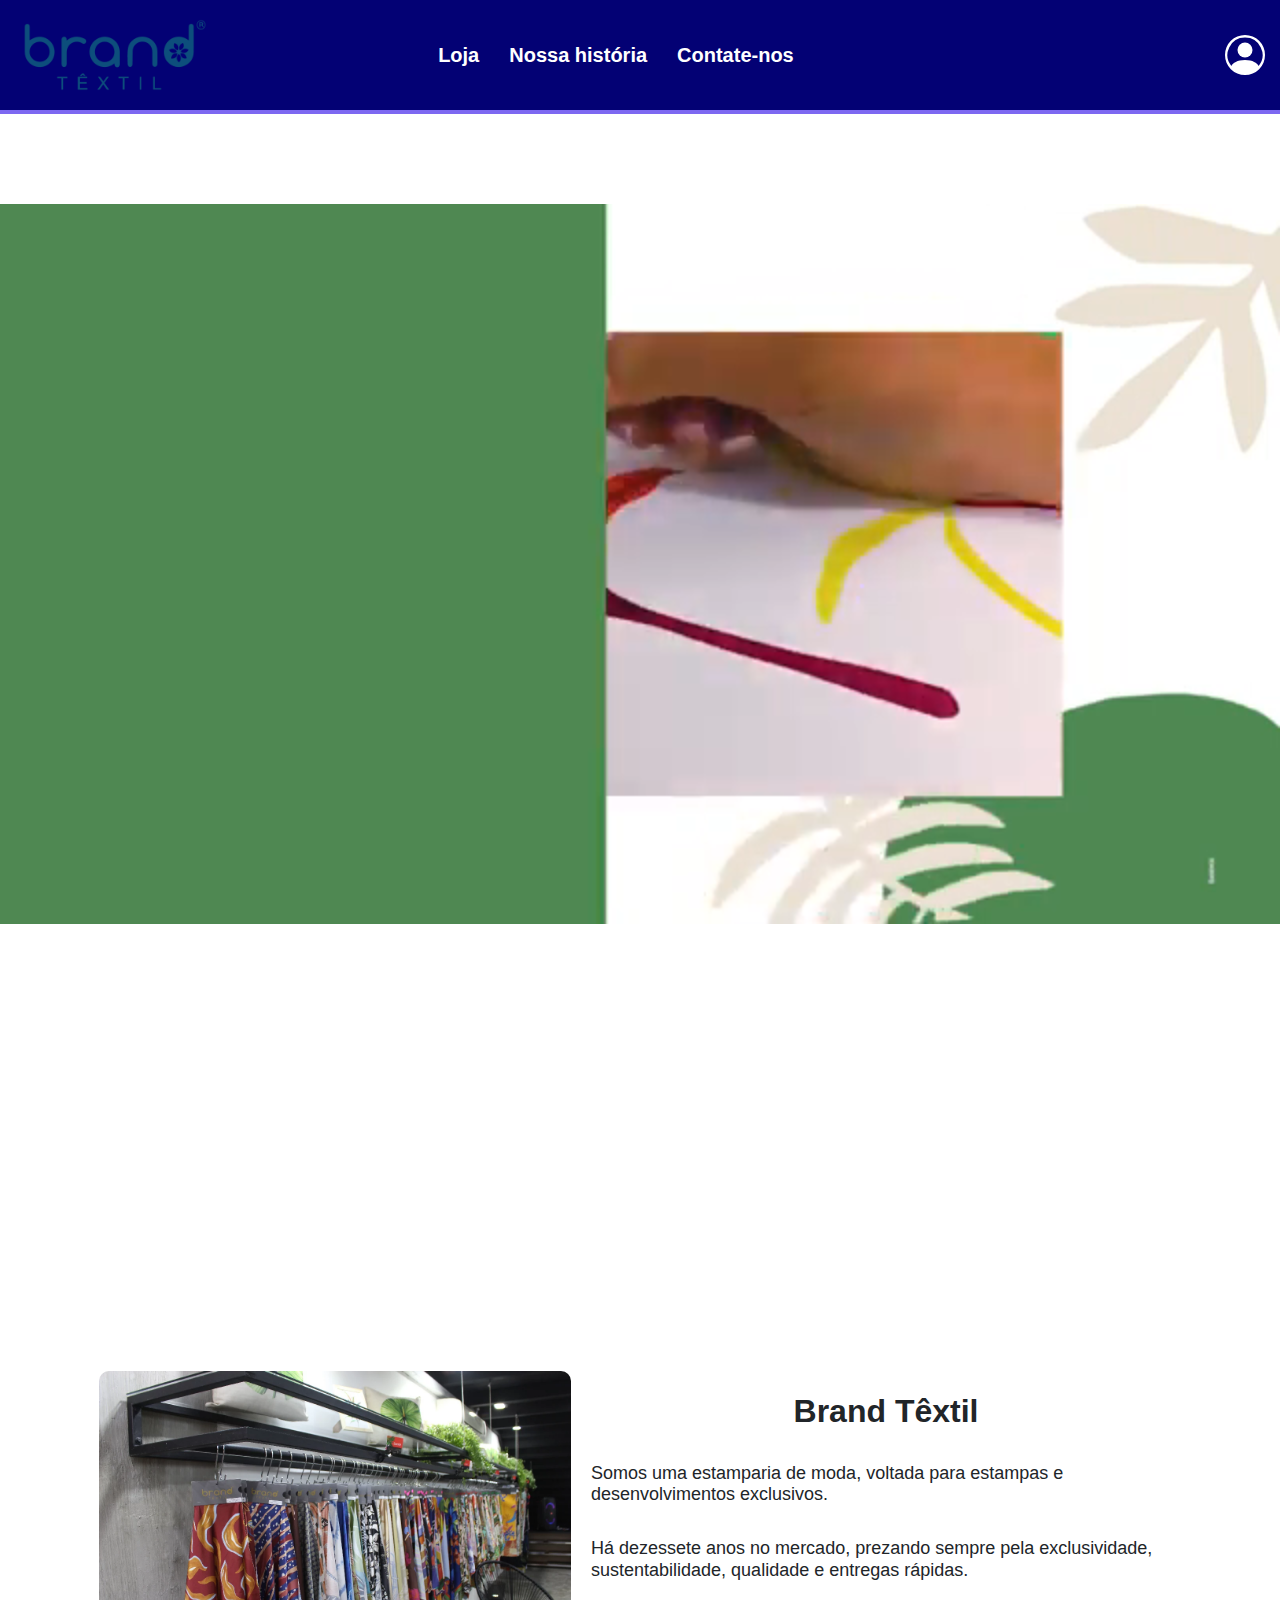
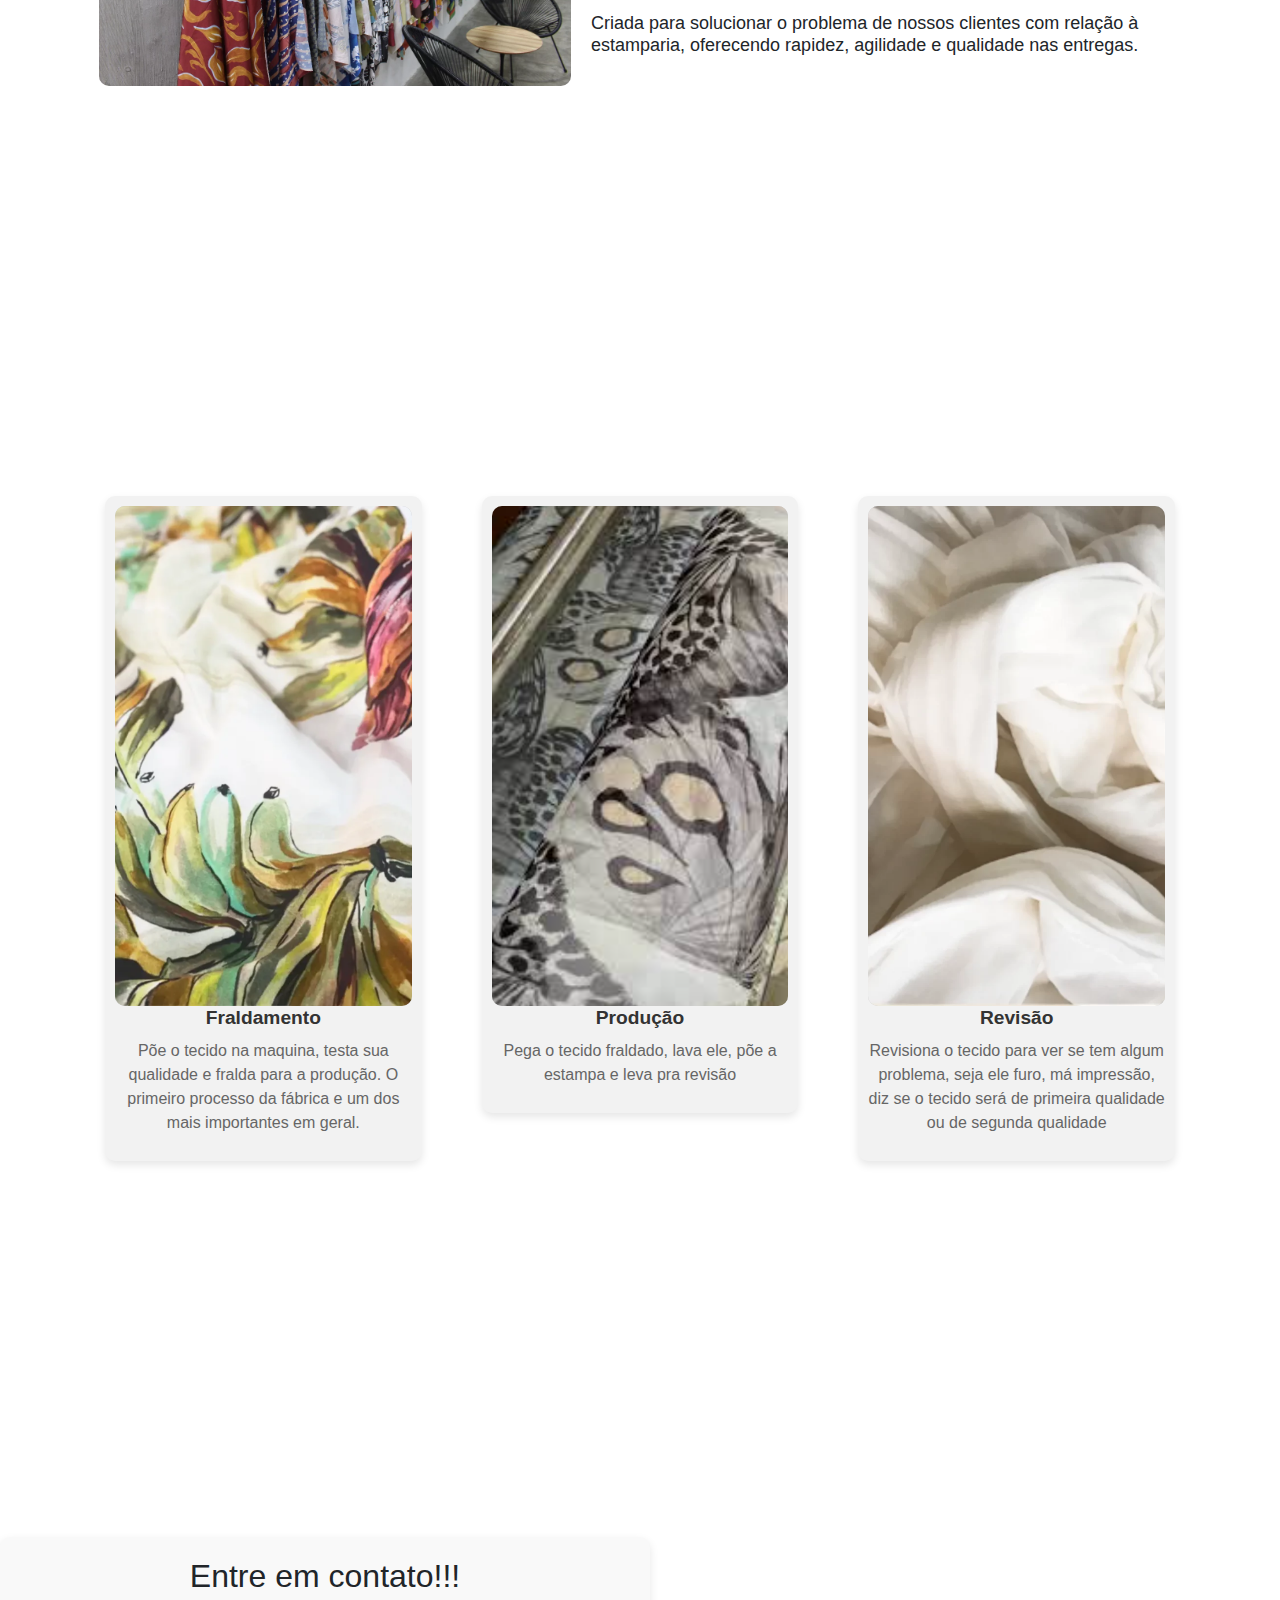
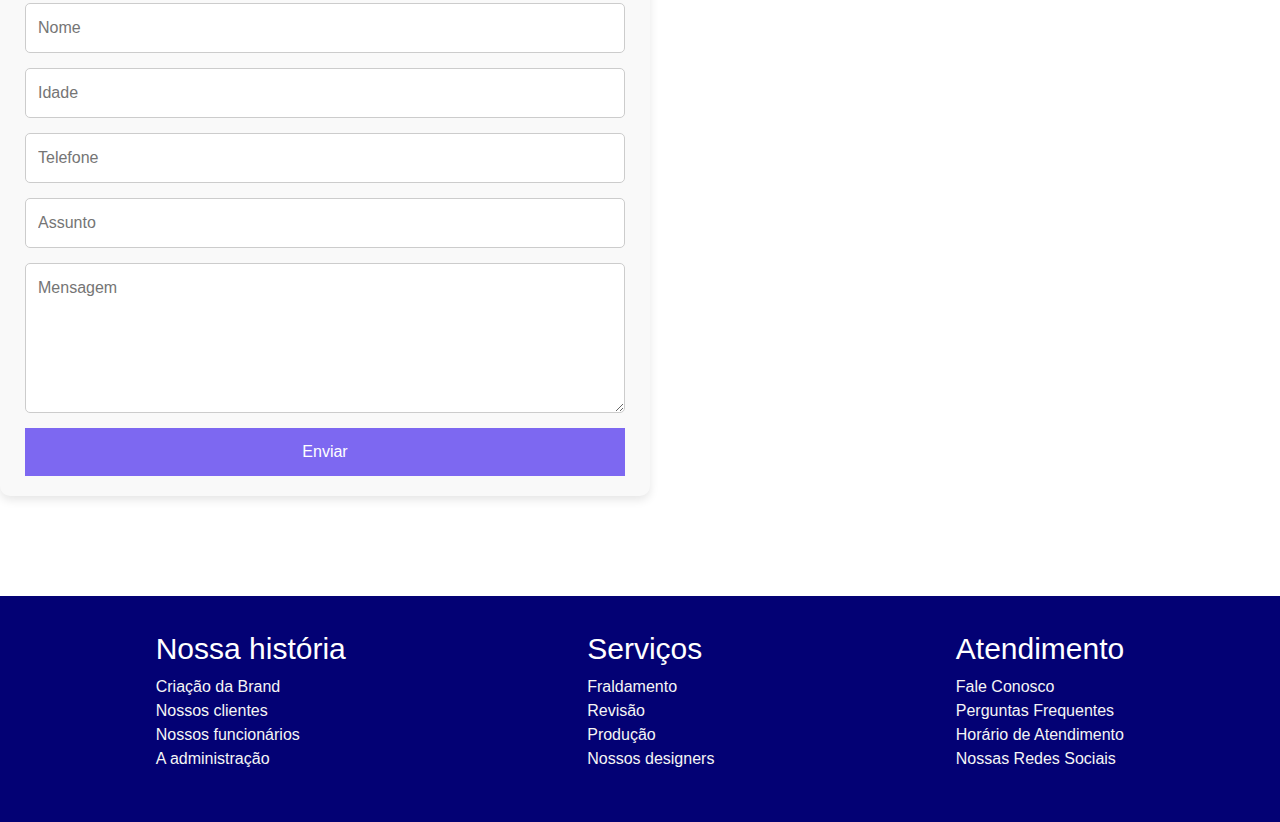
<file: index.html>
<!DOCTYPE html>
<html lang="pt-br">
<head>
    <meta charset="UTF-8">
    <meta name="viewport" content="width=device-width, initial-scale=1.0">
    <title>Brand Têxtil</title>
    <link rel="stylesheet" href="assets/style.css">
    <link href="https://stackpath.bootstrapcdn.com/bootstrap/4.5.2/css/bootstrap.min.css" rel="stylesheet">
</head>
<body>
    <i class="bi bi-person-circle"></i>
    <header>
        <nav class="cabecalho">
            <img src="assets/img/Logo2.png" alt="Logo Brand Textil." class="logo">
            <ul class="opcoes1">
                <li><a href="#">Loja</a></li>
                <li><a href="#">Nossa história</a></li>
                <li><a href="#">Contate-nos</a></li>
            </ul>
            <i class="bi bi-bootstrap" style="font-size: 40px; color: #333;"></i>
            <svg xmlns="http://www.w3.org/2000/svg" width="40" height="40" fill="currentColor" class="bi bi-person-circle"
                viewBox="0 0 16 16">
                <path d="M11 6a3 3 0 1 1-6 0 3 3 0 0 1 6 0" />
                <path fill-rule="evenodd"
                    d="M0 8a8 8 0 1 1 16 0A8 8 0 0 1 0 8m8-7a7 7 0 0 0-5.468 11.37C3.242 11.226 4.805 10 8 10s4.757 1.225 5.468 2.37A7 7 0 0 0 8 1" />
            </svg>
        </nav>
    </header>
    <main>
        <div class="barra"></div>
        <video autoplay loop muted class="video-banner">
            <source src="assets/video/video_banner.mp4" type="video/mp4">
            Desculpe, mas parece que seu navegador não suporta vídeos...
        </video>
        <div class="barra2"></div>
        <section class="meio">
            <img src="assets/img/Banner.webp" alt="">
            <div class="paragrafo">
                <h2>Brand Têxtil</h2>
                <br>
                <h4>Somos uma estamparia de moda, voltada para estampas e desenvolvimentos exclusivos.</h4>
                <br>
                <h4>Há dezessete anos no mercado, prezando sempre pela exclusividade, sustentabilidade, qualidade e entregas rápidas.</h4>
                <br>
                <h4>Criada para solucionar o problema de nossos clientes com relação à estamparia, oferecendo rapidez, agilidade e qualidade nas entregas.</h4>
            </div>
        </section>
        <div class="barra2"></div>
        <section class="container">
            <div class="coluna">
                <figure>
                    <img src="assets/img/foto1.PNG" alt="img fraldamento" class="foto-produto">
                    <figcaption>
                        <h4>Fraldamento</h4>
                        <p class="descricao">Põe o tecido na maquina, testa sua qualidade e fralda para a produção. O primeiro processo da fábrica e um dos mais importantes em geral.</p>
                    </figcaption>
                </figure>
            </div>
            <div class="coluna">
                <figure>
                    <img src="assets/img/foto3.png" alt="img produção" class="foto-produto">
                    <figcaption>
                        <h4>Produção</h4>
                        <p class="descricao">Pega o tecido fraldado, lava ele, põe a estampa e leva pra revisão</p>
                    </figcaption>
                </figure>
            </div>
            <div class="coluna">
                <figure>
                    <img src="assets/img/foto2.PNG" alt="img revisao" class="foto-produto">
                    <figcaption>
                        <h4>Revisão</h4>
                        <p class="descricao">Revisiona o tecido para ver se tem algum problema, seja ele furo, má impressão, diz se o tecido será de primeira qualidade ou de segunda qualidade</p>
                    </figcaption>
                </figure>
            </div>
        </section>
    </section>
    <div class="barra2"></div>
    <section class="conteudo">
        <div class="formulario">
            <h2>Entre em contato!!!</h2>
            <form action="#" method="post">
                <input type="text" name="nome" placeholder="Nome" required>
                <input type="number" name="idade" placeholder="Idade" required>
                <input type="number" name="telefone" placeholder="Telefone" required>
                <input type="text" name="assunto" placeholder="Assunto" required>
                <textarea name="mensagem" placeholder="Mensagem" required></textarea>
                <button type="submit">Enviar</button>
            </form>
        </div>
        <div class="mapa">
            <iframe src="https://www.google.com/maps/embed?pb=!1m14!1m8!1m3!1d14719.10282742378!2d-47.2863795!3d-22.7365766!3m2!1i1024!2i768!4f13.1!3m3!1m2!1s0x94c897536a13397f%3A0xd2b67cc7459426d7!2sBrand%20Textil%20Americana!5e0!3m2!1spt-BR!2sbr!4v1738808726264!5m2!1spt-BR!2sbr" width="600" height="450" style="border:0;" allowfullscreen="" loading="lazy" referrerpolicy="no-referrer-when-downgrade"></iframe>
        </div>
    </section>
    <div class="barra3"></div>
    <footer class="finalzinho">
        <div class="listas">
            <h3>Nossa história</h3>
            <ul>
                <li><a href="#">Criação da Brand</a></li>
                <li><a href="#">Nossos clientes</a></li>
                <li><a href="#">Nossos funcionários</a></li>
                <li><a href="#">A administração</a></li>
            </ul>
        </div>
        <div class="listas">
            <h3>Serviços</h3>
            <ul>
                <li><a href="#">Fraldamento</a></li>
                <li><a href="#">Revisão</a></li>
                <li><a href="#">Produção</a></li>
                <li><a href="#">Nossos designers</a></li>
            </ul>
        </div>
        </div>
        <div class="listas">
            <h3>Atendimento</h3>
            <ul>
                <li><a href="#">Fale Conosco</a></li>
                <li><a href="#">Perguntas Frequentes</a></li>
                <li><a href="#">Horário de Atendimento</a></li>
                <li><a href="#">Nossas Redes Sociais</a></li>
            </ul>
        </div>
        </div>
    </footer>
    </main>
</body>
</html>
</file>
<file: assets/style.css>
@import url('https://fonts.googleapis.com/css2?family=Montserrat:wght@400;700&display=swap');

* {
    margin: 0;
    padding: 0;
    box-sizing: border-box;
}

body {
    font-family: 'Montserrat', sans-serif;
}

.logo {
    width: 200px;
    height: auto;
    filter: brightness(1.2);
}

.cabecalho {
    display: flex;
    align-items: center;
    justify-content: space-between;
    position: sticky;
    padding-right: 30px;
    background-color: rgb(3, 1, 116);
    padding: 15px;
}

.opcoes1 {
    list-style: none;
    padding: 0;
    margin: 0;
    display: flex;
}

.opcoes1 li {
    display: block;
    text-decoration: none;
}

.opcoes1 a {
    color: white !important;
    text-decoration: none !important;
    font-weight: bold;
    margin: 0 15px;
    font-size: 20px;
    position: relative;
    transition: color 0.3s ease-in-out, transform 0.2s ease-in-out;
}

.opcoes1 a:hover {
    transform: translateY(-3px);
}

.opcoes1 a::after {
    content: "";
    position: absolute;
    width: 0;
    height: 2px;
    background-color: #7d68f1;
    bottom: -5px;
    left: 50%;
    transition: width 0.3s ease-in-out, left 0.3s ease-in-out;
}

.opcoes1 a:hover::after {
    width: 100%;
    left: 0;
}

.bi-person-circle,
.bi-bootstrap {
    font-size: 40px;
    color: white;
}

svg.bi-person-circle {
    fill: white;
}

.barra {
    height: 4px;
    width: 100%;
    background-color: #7d68f1;
}

.video-banner {
    top: 0;
    left: 0;
    width: 100vw;
    height: 100vh;
}

.barra2 {
    height: 300px;
    width: 100%;
}

.meio {
    display: flex;
    align-items: center;
    justify-content: center;
    gap: 20px;
    padding: 50px;
    flex-wrap: wrap;
    text-align: center;
}

.meio img {
    max-width: 40%;
    height: auto;
    border-radius: 10px;
}

.paragrafo {
    max-width: 50%;
    text-align: left;
}

.paragrafo h2 {
    font-weight: bold;
}

.paragrafo h4 {
    font-size: 18px;
    font-weight: normal;
}

.conteudo {
    display: flex;
    justify-content: space-around;
}

.container {
    display: flex;
    justify-content: space-between;
    flex-wrap: wrap;
    gap: 20px;
    padding: 40px;
}

.coluna {
    flex: 1 1 30%;
    max-width: 33%;
    box-sizing: border-box;
    padding: 20px;
}

figure {
    background-color: #f2f2f2;
    padding: 10px;
    border-radius: 10px;
    box-shadow: 0 4px 8px rgba(0, 0, 0, 0.1);
    text-align: center;
}

.foto-produto {
    width: 100%;
    height: 500px;
    object-fit: cover;
    border-radius: 10px;
    background-color: #ccc;
}

figcaption h4 {
    font-size: 1.2em;
    font-weight: bold;
    margin-bottom: 10px;
    color: #333;
}

.descricao {
    font-size: 1em;
    color: #666;
    line-height: 1.5;
    font-weight: normal;
}

@media (max-width: 768px) {
    .coluna {
        flex: 1 1 100%;
        max-width: 100%;
    }
}

.formulario {
    flex: 1;
    padding: 20px;
    background-color: #f9f9f9;
    border-radius: 10px;
    box-shadow: 0 4px 10px rgba(0, 0, 0, 0.1);
}

h2 {
    font-weight: bold;
    margin-bottom: 20px;
    text-align: center;
}

form {
    display: flex;
    flex-direction: column;
    gap: 15px;
    max-width: 600px;
    margin: 0 auto;
}

input, textarea {
    padding: 12px;
    font-size: 1em;
    border: 1px solid #ccc;
    border-radius: 5px;
    outline: none;
    transition: border-color 0.3s ease-in-out;
}

input:focus, textarea:focus {
    border-color: #7d68f1;
}

button {
    padding: 12px;
    font-size: 1em;
    background-color: #7d68f1;
    color: white;
    border: none;
    border-radius: 5px;
    cursor: pointer;
    transition: background-color 0.3s ease-in-out;
}

button:hover {
    background-color: #5f46e2;
}

textarea {
    resize: vertical;
    min-height: 150px;
}

.mapa {
    flex: 1;
    padding-left: 20px;
}

.mapa iframe {
    width: 100%;
    border-radius: 10px;
}
.barra3{
    height: 100px;
    width: 100%;
}
/* O footer do site */
.finalzinho{
    display: flex;
    justify-content: space-around !important;
    background-color: rgb(3, 1, 116);
    padding: 35px;
}
.finalzinho ul{
    list-style: none;
}
.finalzinho a{
    text-decoration: none !important;
    font-size: medium;
    font-weight: lighter;
    color: whitesmoke;
}
.finalzinho h3{
    color: white;
    font-size: 30px; 
}
</file>
